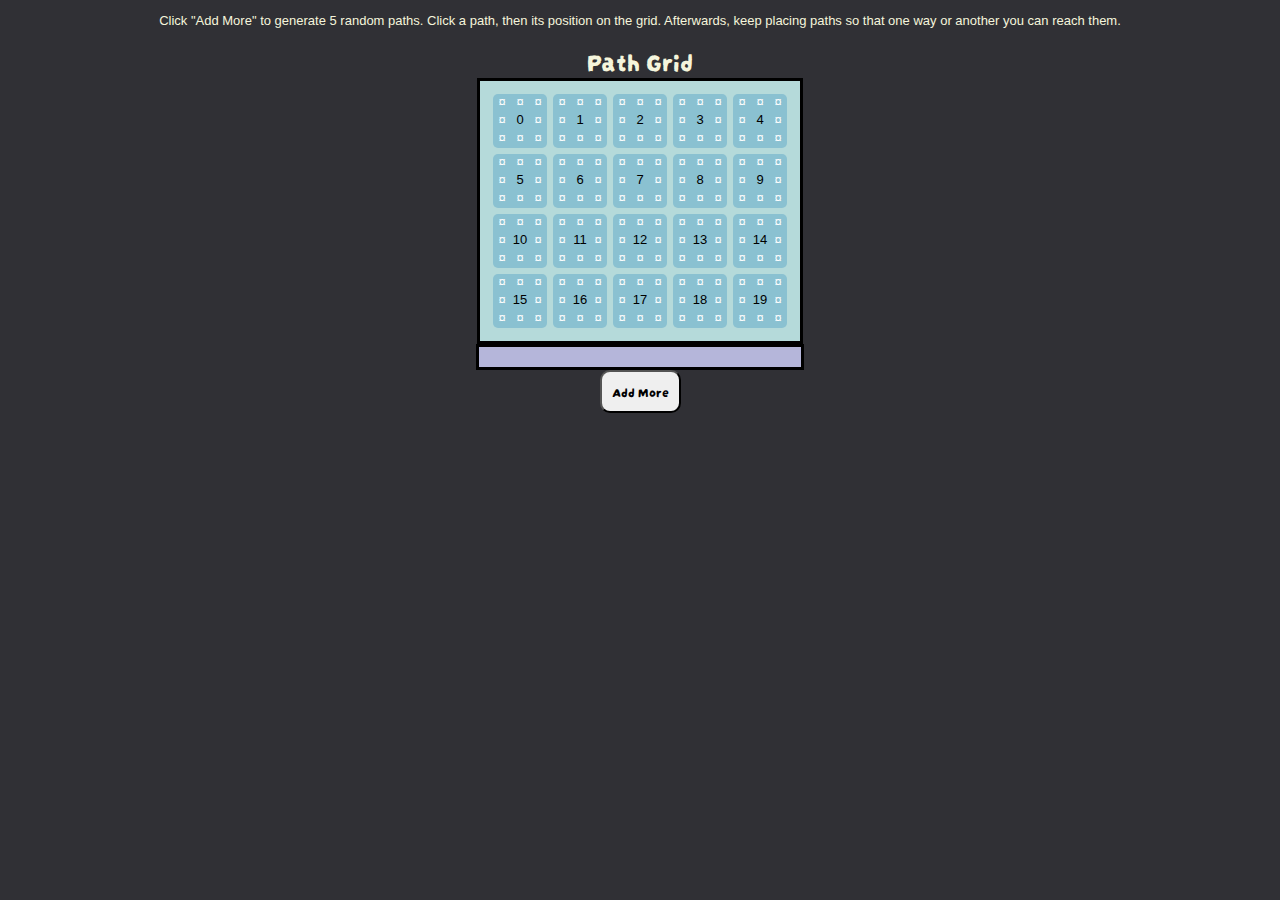
<file: index.html>
<!DOCTYPE html>
<html>

<head>
  <meta charset="utf-8">
  <meta http-equiv="X-UA-Compatible" content="IE=edge">
  <title>Litigio-sus</title>
  <link rel="preconnect" href="https://fonts.googleapis.com">
  <link rel="preconnect" href="https://fonts.gstatic.com" crossorigin>
  <link href="https://fonts.googleapis.com/css2?family=Darumadrop+One&display=swap" rel="stylesheet">
  <link rel="stylesheet" href="styles.css">
</head>

<body>
  <p>Click "Add More" to generate 5 random paths. Click a path, then its position on the grid. Afterwards, keep placing
    paths so that one way or another you can reach them.</p>
  <h1 class="centered">Path Grid</h1>
  <div class="grid-container centered"></div>
  <div class="centered hand-container"></div>
  <script src="js/game.js"></script>
</body>

</html>
</file>
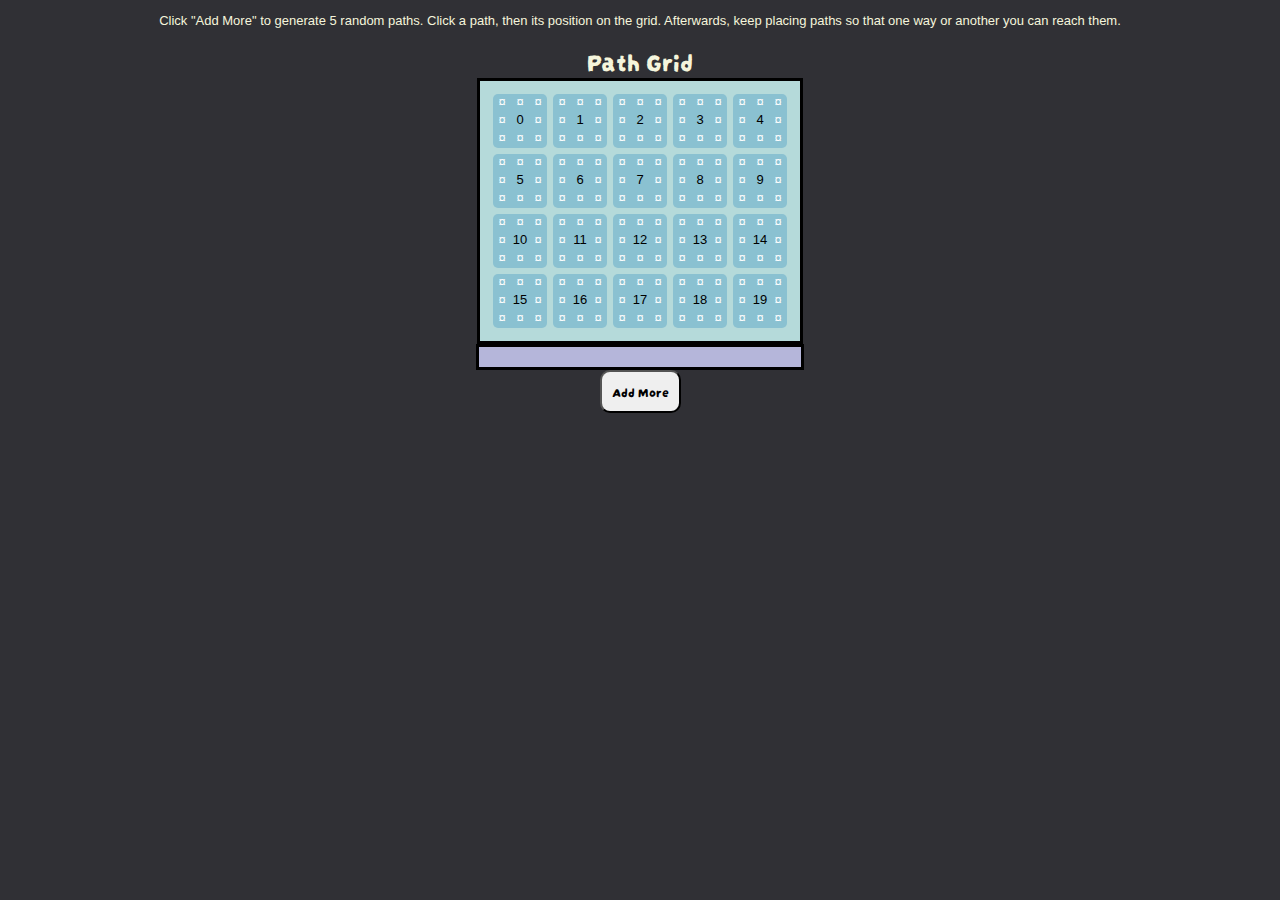
<file: game.html>
<!DOCTYPE html>
<html>

<head>
    <meta charset="utf-8">
    <meta http-equiv="X-UA-Compatible" content="IE=edge">
    <title>Merchant Squabble</title>
    <link rel="preconnect" href="https://fonts.googleapis.com">
    <link rel="preconnect" href="https://fonts.gstatic.com" crossorigin>
    <link href="https://fonts.googleapis.com/css2?family=Darumadrop+One&display=swap" rel="stylesheet">
    <link rel="stylesheet" href="styles.css">
</head>

<body>
    <p>Click "Add More" to generate 5 random paths. Click a path, then its position on the grid. Afterwards, keep
        placing
        paths so that one way or another you can reach them.</p>
    <h1 class="centered">Path Grid</h1>
    <div class="grid-container centered"></div>
    <div class="centered hand-container"></div>
    <script src="js/game.js"></script>
</body>

</html>
</file>
<file: styles.css>
html {
  background-color: rgb(48, 48, 53);
  color: beige;
  font-family: 'Segoe UI', Tahoma, Geneva, Verdana, sans-serif;
  font-size: small;
}

body {
  display: block;
  margin: auto;
  text-align: center;
}

.centered {
  text-align: center;
  margin: auto;
}

.hand-container {
  display: inline-block;
  display: grid;
  grid-template-columns: 56px 56px 56px 56px 56px;
  width: calc(56px * 5 + 4 * 5px + 2px);
  grid-gap: 5px;
  padding: 10px;
  border: 3px solid black;
  background-color: rgb(181, 182, 218);
}

.grid-container {
  box-sizing: border-box;
  display: grid;
  grid-template-columns: 60px 60px 60px 60px 60px;
  grid-template-rows: 60px 60px 60px 60px;
  max-width: min-content;
  padding: 10px;
  border: 3px solid black;
  background-color: rgb(181, 218, 218);
}

.board-cell {
  color: black;
}

.hand-cell {
  color: white;
}

.grid-cell {
  box-sizing: border-box;
  display: grid;
  grid-template-columns: repeat(3, 1fr);
  /* background-color: rgb(255, 255, 255); */
  border: 3px solid #ffffff00;
  width: 60px;
  height: 60px;
  transition: cubic-bezier(0.075, 0.82, 0.165, 1);
}

.grid-cell:hover {
  /* border: 3px solid #2f4eff; */
  background-color: whitesmoke;
  opacity: 0.75;
  transition: 200ms;
}

.grid-cell:hover>.resource-unit {
  border: 3px solid inherit;
  pointer-events: none;
}

.shake {
  animation: shake 0.75s;
  animation-iteration-count: 1;
}

@keyframes shake {
  0% {
    transform: translate(1px, 1px) rotate(0deg);
  }

  10% {
    transform: translate(-1px, -2px) rotate(-1deg);
  }

  20% {
    transform: translate(-3px, 0px) rotate(1deg);
  }

  30% {
    transform: translate(3px, 2px) rotate(0deg);
  }

  40% {
    transform: translate(1px, -1px) rotate(1deg);
  }

  50% {
    transform: translate(-1px, 2px) rotate(-1deg);
  }

  60% {
    transform: translate(-3px, 1px) rotate(0deg);
  }

  70% {
    transform: translate(3px, 1px) rotate(-1deg);
  }

  80% {
    transform: translate(-1px, -1px) rotate(1deg);
  }

  90% {
    transform: translate(1px, 2px) rotate(0deg);
  }

  100% {
    transform: translate(1px, -2px) rotate(-1deg);
  }
}



.resource-unit {
  background-color: cadetblue;
  color: white;
  pointer-events: none;
}

#hand-add-button {
  padding: 10px;
  border-radius: 10px;
}

button,
h1 {
  font-family: "Darumadrop One", serif;
  font-weight: 400;
  font-style: normal;
}
</file>
